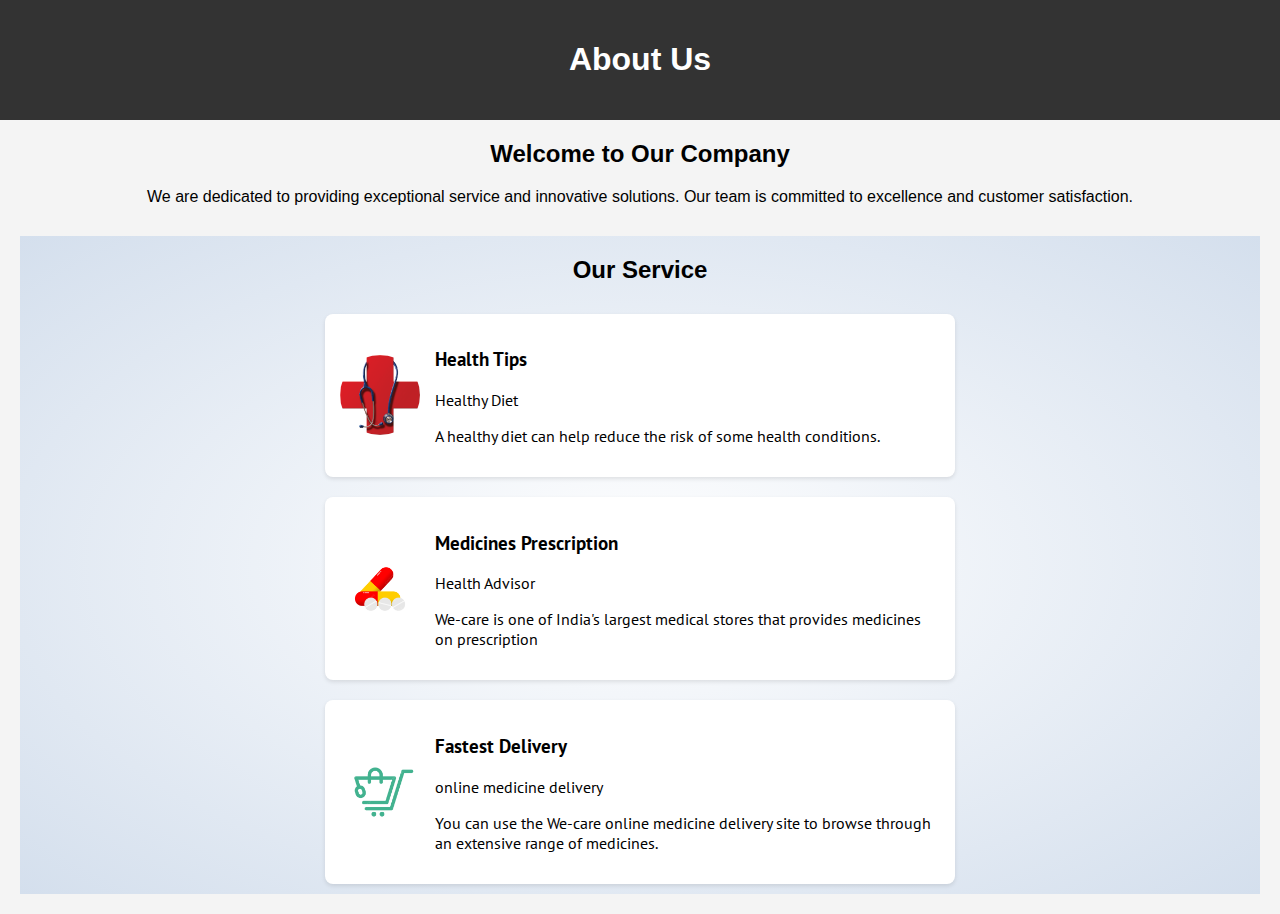
<file: html/about.html>
<!DOCTYPE html>
<html lang="en">
<head>
    <meta charset="UTF-8">
    <meta name="viewport" content="width=device-width, initial-scale=1.0">
    <link href="https://fonts.googleapis.com/css2?family=PT+Sans:ital,wght@0,400;0,700;1,400;1,700&display=swap" rel="stylesheet">
    <title>https://www.We-care.com</title>
    <link rel="stylesheet" href="/css/about.css">
</head>
<body>
    <header>
        <h1>About Us</h1>
    </header>
    <main>
        <section class="intro">
            <h2>Welcome to Our Company</h2>
            <p>We are dedicated to providing exceptional service and innovative solutions. Our team is committed to excellence and customer satisfaction.</p>
        </section>
        
        <section class="container">
            <h2>Our Service</h2>
            <div class="health-tips">
                <img src="/image/Dr logo.png" alt="">
                <div class="info">
                    <h3>Health Tips</h3>
                    <p>Healthy Diet</p>
                    <p>A healthy diet can help reduce the risk of some health conditions. </p>
                </div>
            </div>
            <div class="health-tips">
                <img src="/image/medi.png" alt="">
                <div class="info">
                    <h3>Medicines Prescription</h3>
                    <p>Health Advisor</p>
                    <p>We-care is one of India's largest medical stores that provides medicines on prescription </p>
                </div>
            </div>
            <div class="health-tips">
                <img src="/image/shoping.png" alt="">
                <div class="info">
                    <h3>Fastest Delivery</h3>
                    <p>online medicine delivery</p>
                    <p>You can use the We-care online medicine delivery site to browse through an extensive range of medicines.</p>
                </div>
            </div>
        </section>
    </main>
   
</body>
</html>
</file>
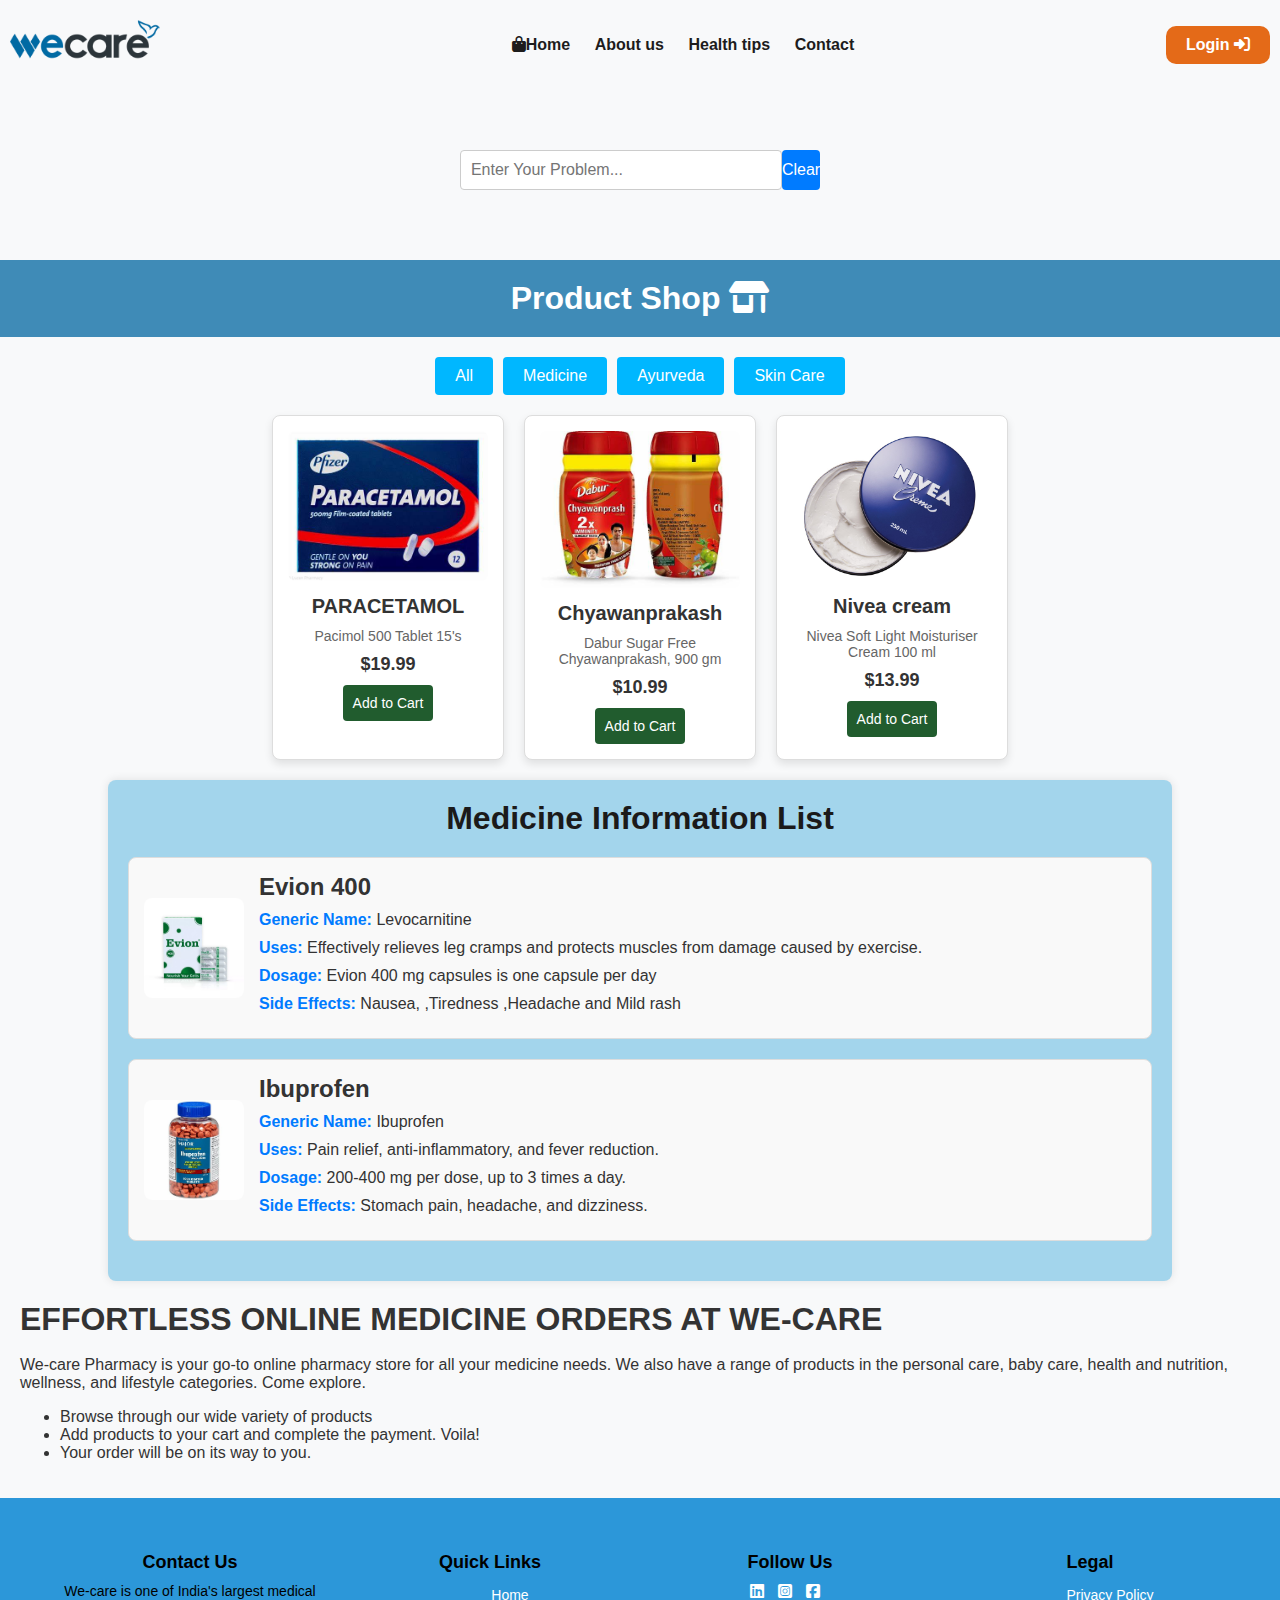
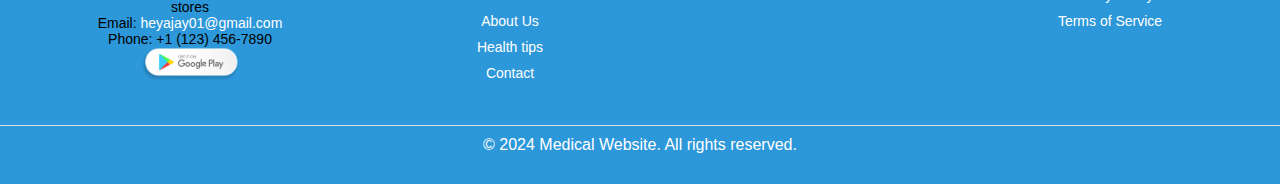
<file: html/explore.html>
<!DOCTYPE html>
<html lang="en">
<head>
    <meta charset="UTF-8">
    <meta name="viewport" content="width=device-width, initial-scale=1.0">
    <link rel="stylesheet" href="/css/explore.css">
    <link rel="stylesheet" href="https://cdnjs.cloudflare.com/ajax/libs/font-awesome/6.6.0/css/all.min.css">
    <script src="/JavaScript/exolore.js"></script>
    <title>https://www.We-care.com</title>
</head>
<body>
   
<div class="header">
    <div class="logo">
        <img src="/image/wecare.webp" alt="" width="150px">
      </div>
      <div class="menu">
        <ul>  <a href=""><i class="fa-solid fa-bag-shopping"></i><b>Home</b></a>
            <a href="/html/about.html"><b>About us</b></a>
            <a href="/html/HealthTips.html"><b>Health tips</b></a>
            <a href="/html/contact.html"><b>Contact</b></a>
        </ul> 
    </div>
    <div class="login">
       <a href="loginpage.html"><b>Login </b><i class="fa-solid fa-right-to-bracket"></i></a>
    </div>
    
</div>
<div class="search-container">
    <input type="text" id="searchInput" placeholder="Enter Your Problem..." onkeyup="searchPrescription()">
    <button onclick="clearSearch()">Clear</button>
</div>
<div id="results">
</div>

    <header class="shop">
        <h1>Product Shop <i class="fa-solid fa-shop"></i></h1>
    </header>
    <main>
        <section class="category-filter">
            <button class="filter-button" data-category="all">All</button>
            <button class="filter-button" data-category="Medicine">Medicine</button>
            <button class="filter-button" data-category="Ayurveda">Ayurveda</button>
            <button class="filter-button" data-category="Skin Care">Skin Care</button>
        </section>
        <section class="product-grid">
            <article class="product" data-category="Medicine">
                <img src="/image/par.med.jpg" alt="Medicine">
                <h2>PARACETAMOL </h2>
                <p class="description">Pacimol 500 Tablet 15's</p>
                <p class="price">$19.99</p>
                <button class="add-to-cart">Add to Cart</button>
            </article>
            <article class="product" data-category="Ayurveda">
                <img src="/image/Chyawanprakash.jpg" alt="Ayurveda">
                <h2>Chyawanprakash</h2>
                <p class="description">Dabur Sugar Free Chyawanprakash, 900 gm</p>
                <p class="price">$10.99</p>
                <button class="add-to-cart">Add to Cart</button>
            </article>
            <article class="product" data-category="Skin Care">
                <img src="/image/nivea.jpg" alt="Skin Care">
                <h2>Nivea cream</h2>
                <p class="description">Nivea Soft Light Moisturiser Cream 100 ml</p>
                <p class="price">$13.99</p>
                <button class="add-to-cart">Add to Cart</button>
            </article>
        </section>
    </main>
    <div class="container">
        <h1>Medicine Information List</h1>
        <ul id="medicineList" class="medicine-list">
            <li class="medicine-item">
                <img src="/image/evi0007_1-april.webp" alt="Evion 400" class="medicine-image">
                <div class="medicine-info">
                    <h2>Evion 400</h2>
                    <p><strong>Generic Name:</strong> Levocarnitine</p>
                    <p><strong>Uses:</strong> Effectively relieves leg cramps and protects muscles from damage caused by exercise.</p>
                    <p><strong>Dosage:</strong> Evion 400 mg capsules is one capsule per day</p>
                    <p><strong>Side Effects:</strong> Nausea,
                        ,Tiredness
                        ,Headache
                       and Mild rash</p>
                </div>
            </li>
            <li class="medicine-item">
                <img src="/image/ibuprofen.jpg" alt="Ibuprofen" class="medicine-image">
                <div class="medicine-info">
                    <h2>Ibuprofen</h2>
                    <p><strong>Generic Name:</strong> Ibuprofen</p>
                    <p><strong>Uses:</strong> Pain relief, anti-inflammatory, and fever reduction.</p>
                    <p><strong>Dosage:</strong> 200-400 mg per dose, up to 3 times a day.</p>
                    <p><strong>Side Effects:</strong> Stomach pain, headache, and dizziness.</p>
                </div>
            </li>
        </ul>
    </div>
    <section>
        <div class="info">
        <h1>EFFORTLESS ONLINE MEDICINE ORDERS AT WE-CARE</h1><br>
        <p>We-care Pharmacy is your go-to online pharmacy store for all your medicine needs. We also have a range of products in the personal care, baby care, health and nutrition, wellness, and lifestyle categories. Come explore. </p>
        <ul>
            <li>Browse through our wide variety of products</li>
            <li>Add products to your cart and complete the payment. Voila!</li>
            <li>Your order will be on its way to you.</li>
        </ul>
    </div>
    </section>
 
    
<footer>
    <div class="footer-container">
        <div class="footer-section">
            <h4>Contact Us</h4>
            <p>We-care is one of India's largest medical stores</p>
            <p>Email: <a href="">heyajay01@gmail.com</a></p>
            <p>Phone: +1 (123) 456-7890</p>
            <img src="/image/google-play-store.webp" alt="" width="100px">
        </div>
        <div class="footer-section">
            <h4>Quick Links</h4>
            <ul>
                <li><a href="#">Home</a></li>
                <li><a href="/html/about.html">About Us</a></li>
                <li><a href="/html/HealthTips.html">Health tips</a></li>
                <li><a href="/html/contact.html">Contact</a></li>
            </ul>
        </div>
        <div class="footer-section">
            <h4>Follow Us</h4>
            <div class="social-links">
                <a href="https://www.linkedin.com/in/heyajayyy/" class="social-icon"><i class="fa-brands fa-linkedin"></i></a>
                <a href="https://www.instagram.com/iamajayyyy_?igsh=MXNha202M2IzZzg2MA==" class="social-icon"><i class="fa-brands fa-square-instagram"></i></a>
                <a href="https://www.facebook.com/profile.php?id=100013356903357" class="social-icon"><i class="fa-brands fa-square-facebook"></i></a>
            </div>
        </div>
        <div class="footer-section">
            <h4>Legal</h4>
            <ul>
                <li><a href="#">Privacy Policy</a></li>
                <li><a href="#">Terms of Service</a></li>
            </ul>
        </div>
    </div>
    <div class="footer-bottom">
        <p>&copy; 2024 Medical Website. All rights reserved.</p>
    </div>
</footer>
</body>
</html>
</file>
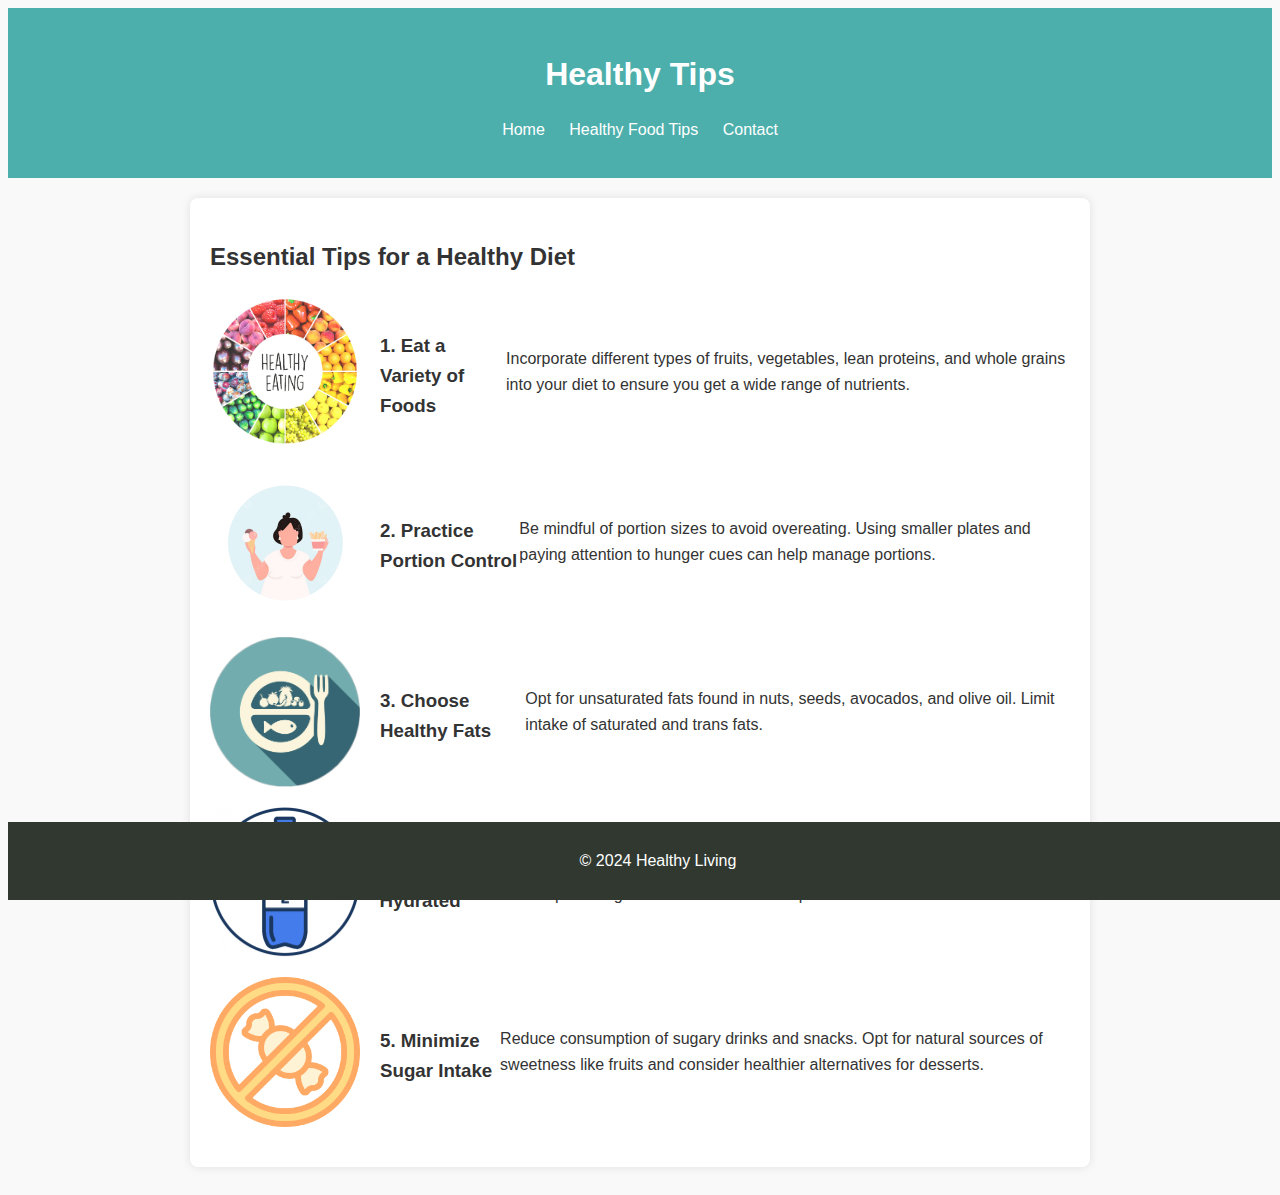
<file: html/HealthTips.html>
<!DOCTYPE html>
<html lang="en">
<head>
    <meta charset="UTF-8">
    <meta name="viewport" content="width=device-width, initial-scale=1.0">
    <title>https://www.We-care.com</title>
    <link rel="stylesheet" href="/css/HealthTips.css">
</head>
<body>
    <header>
        <h1>Healthy Tips</h1>
        <nav>
            <ul>
                <li><a href="index.html">Home</a></li>
                <li><a href="healthy-food-tips.html">Healthy Food Tips</a></li>
                <li><a href="contact.html">Contact</a></li>
            </ul>
        </nav>
    </header>
    
    <main>
        <section class="tips">
            <h2>Essential Tips for a Healthy Diet</h2>
            
            <article class="tip">
                <img src="/image/R (1).png" alt="Eat a Variety of Foods">
                <h3>1. Eat a Variety of Foods</h3>
                <p>Incorporate different types of fruits, vegetables, lean proteins, and whole grains into your diet to ensure you get a wide range of nutrients.</p>
            </article>
            
            <article class="tip">
                <img src="/image/pngtree-overeating-flat-concept-vector-illustration-icon-icecream-health-woman-vector-picture-image_10365138.png" alt="Practice Portion Control">
                <h3>2. Practice Portion Control</h3>
                <p>Be mindful of portion sizes to avoid overeating. Using smaller plates and paying attention to hunger cues can help manage portions.</p>
            </article>
            
            <article class="tip"> 
                <img src="/image/826-8264319_healthy-icon-png.png" alt="Choose Healthy Fats">
                <h3>3. Choose Healthy Fats</h3>
                <p>Opt for unsaturated fats found in nuts, seeds, avocados, and olive oil. Limit intake of saturated and trans fats.</p>
            </article>
            
            <article class="tip">
                <img src="/image/water-bottle-clipart-hydration.png" alt="Stay Hydrated">
                <h3>4. Stay Hydrated</h3>
                <p>Drink plenty of water throughout the day. Proper hydration supports overall health and can help with digestion and nutrient absorption.</p>
            </article>
            
            <article class="tip">
                <img src="/image/5893230.png" alt="Minimize Sugar Intake">
                <h3>5. Minimize Sugar Intake</h3>
                <p>Reduce consumption of sugary drinks and snacks. Opt for natural sources of sweetness like fruits and consider healthier alternatives for desserts.</p>
            </article>
        </section>
    </main>
    
    <footer>
        <p>&copy; 2024 Healthy Living</p>
    </footer>
</body>
</html>
</file>
<file: css/about.css>
body {
    font-family: Arial, sans-serif;
    margin: 0;
    padding: 0;
    background-color: #f4f4f4;
}

header {
    background-color: #333;
    color: #fff;
    padding: 20px;
    text-align: center;
    
}

main {
    padding: 20px;
}

.intro {
    text-align: center;
    margin-bottom: 30px;
}

.intro h2 {
    margin-top: 0;
}

.container{
    display: flex;
    flex-direction: column;
    align-items: center;
    background: radial-gradient(#ffffff,#d4dfed);
}

.health-tips{
    font-family: "PT Sans", sans-serif;
    background-color: #fff;
    border-radius: 8px;
    box-shadow: 0 2px 4px rgba(0,0,0,0.1);
    margin: 10px;
    padding: 15px;
    width: 80%;
    max-width: 600px;
    display: flex;
    align-items: center;
}

.health-tips img {
    width: 80px;
    height: 80px;
    object-fit: cover;
    border-radius: 70%;
    margin-right: 15px;
}

.info {
    flex: 1;
}

footer {
    background-color: #333;
    color: #fff;
    text-align: center;
    padding: 10px;
    position: absolute;
    bottom: 0;
    width: 100%;
    position: absolute;
}
</file>
<file: css/explore.css>
.header{
    display: flex;
    justify-content: s;
    align-items: center;
    margin: 10px;
}
.menu{
    text-align: center;
    flex: 1;
    gap: 10%;
}
.menu ul a{
    display: inline-block;
    text-decoration: none;
    margin: 10px;
    color: rgb(29, 28, 28);
    font-family: "Montserrat", sans-serif;
}
.menu a:hover{
    color: lightcoral;
}
.login a{
    background-color: #e46a18;
    color: white;
    padding: 10px 20px;
    border-radius: 10px;
    display: inline-block;
    text-decoration: none;
    font-family: "Montserrat", sans-serif;
}
.login  :hover{
    background-color: #b44800;
}
body {
    font-family: Arial, sans-serif;
}
body {
    font-family: Arial, sans-serif;
    background-color: #f4f4f4;
    margin: 0;
    padding: 20px;
}

.search-container {
    display: flex;
    justify-content: center;
    margin: 70px;

}

#searchInput {
    padding: 10px;
    font-size: 16px;
    border: 1px solid #ccc;
    border-radius: 4px;
    width: 300px;
}

button {
    padding: 10px;
    font-size: 16px;
    margin-left: 10px;
    border: none;
    background-color: #007bff;
    color: white;
    border-radius: 4px;
    cursor: pointer;
}

button:hover {
    background-color: #0056b3;
}

#results {
    display: flex;
    flex-direction: column;
    align-items: center;
    margin-top: 20px;
}

.result-item {
    background: white;
    border: 1px solid #ddd;
    border-radius: 4px;
    padding: 15px;
    margin: 5px;
    width: 300px;
    text-align: left;
}

body, h1, h2, p, button {
    margin: 0;
    padding: 0;
    box-sizing: border-box;
}

 body {
    font-family: Arial, sans-serif;
    background-color: #f8f9fa;
    color: #333;
} 

.shop {
    background-color: #3f8bb7;
    color: #fff;
    padding: 20px;
    text-align: center;
}

header h1 {
    font-size: 2rem;
}

main {
    padding: 20px;
}

.category-filter {
    display: flex;
    justify-content: center;
    margin-bottom: 20px;
}

.filter-button {
    background: #00b7ff;
    color: #fff;
    border: none;
    border-radius: 4px;
    padding: 10px 20px;
    font-size: 16px;
    cursor: pointer;
    margin: 0 5px;
    transition: background 0.3s;
}

.filter-button:hover {
    background: #0056b3;
}

.product-grid {
    display: flex;
    flex-wrap: wrap;
    gap: 20px;
    justify-content: center;
}

.product {
    background: #fff;
    border: 1px solid #ddd;
    border-radius: 8px;
    box-shadow: 0 4px 8px rgba(0, 0, 0, 0.1);
    width: 200px;
    text-align: center;
    padding: 15px;
    display: block;
}

.product img {
    max-width: 100%;
    border-radius: 8px;
}

.product h2 {
    font-size: 1.25rem;
    margin: 10px 0;
}

.description {
    font-size: 0.875rem;
    color: #666;
}

.price {
    font-size: 1.125rem;
    font-weight: bold;
    margin: 10px 0;
}

.add-to-cart {
    background: #215c2e;
    color: #fff;
    border: none;
    border-radius: 4px;
    padding: 10px;
    font-size: 0.875rem;
    cursor: pointer;
    transition: background 0.3s;
}

.add-to-cart:hover {
    background: #23ce43;
}

footer {
    background-color: #343a40;
    color: #fff;
    padding: 10px;
    text-align: center;
    position: absolute;
    bottom: 0;
    width: 100%;
}

.container {
    width: 80%;
    margin: 0 auto;
    padding: 20px;
    background: #a3d5ec;
    border-radius: 8px;
    box-shadow: 0 0 10px rgba(0, 0, 0, 0.1);
}


.container h1 {
    text-align: center;
    color: rgb(27, 26, 26);
    margin-bottom: 20px;
}

.medicine-list {
    list-style-type: none;
    padding: 0;
}

.medicine-item {
    border: 1px solid #ddd;
    border-radius: 8px;
    margin-bottom: 20px;
    display: flex;
    padding: 15px;
    background: #f9f9f9;
    align-items: center;
}

.medicine-image {
    width: 100px;
    height: auto;
    border-radius: 8px;
    margin-right: 15px;
}

.medicine-info {
    flex: 1;
}

.medicine-item h2 {
    color: #333;
    margin-bottom: 10px;
}

.medicine-item p {
    margin-bottom: 10px;
}

.medicine-item p strong {
    color: #007bff;
}
.info{
   padding: 20px;
}

footer {
    position: relative;
    background-color: rgb(44, 151, 217);
    padding: 20px 0;
}

.footer-container {
    color: whitesmoke;
    display: flex;
    flex-wrap: wrap;
    justify-content: space-between;
    max-width: 1200px;
    margin: 0 auto;
    padding: 0 20px;
    font-family: "Poppins", sans-serif;
}

.footer-section {
    flex: 1;
    min-width: 200px;
    margin: 10px;
    color: black;
}

.footer-section h4 {
    margin-bottom: 10px;
    font-size: 18px;
}

.footer-section p, .footer-section ul {
    font-size: 14px;
}

.footer-section ul {
    list-style-type: none;
}

.footer-section ul li {
    margin-bottom: 10px;
}

.footer-section a {
    color:white;
    text-decoration: none;
}

.footer-section a:hover {
    text-decoration: underline;
}

.social-links {
    margin-top: 10px;
}

.social-icon {
    display: inline-block;
    margin-right: 10px;
    text-decoration: none;
}

.social-icon:hover {
    color: orangered;
    text-decoration: underline;
}

.footer-bottom {
    text-align: center;
    margin-top: 20px;
    padding: 10px 0;
    border-top: 1px solid #ddd;
}
</file>
<file: css/HealthTips.css>
body {
    font-family: Arial, sans-serif;
    line-height: 1.6;
    background-color: #f9f9f9;
    color: #333;
}

header {
    background: #4cafac;
    color: #fff;
    padding: 20px;
    text-align: center;
}

header h1 {
    margin-bottom: 10px;
}

nav ul {
    list-style: none;
    padding: 0;
}

nav ul li {
    display: inline;
    margin: 0 10px;
}

nav ul li a {
    color: #fff;
    text-decoration: none;
}

main {
    padding: 20px;
    max-width: 900px;
    margin: auto;
}

.tips {
    background: #fff;
    padding: 20px;
    border-radius: 8px;
    box-shadow: 0 0 10px rgba(0, 0, 0, 0.1);
}

.tips h2 {
    margin-bottom: 20px;
}

.tip {
    display: flex;
    align-items: center;
    margin-bottom: 20px;
}

.tip img {
    width: 150px;
    height: 150px;
    object-fit: cover;
    border-radius: 8px;
    margin-right: 20px;
}

.tip h3 {
    margin-bottom: 10px;
}

footer {
    background: #303830;
    color: #fff;
    text-align: center;
    padding: 10px;
    position: fixed;
    bottom: 0;
    width: 100%;
}
</file>
